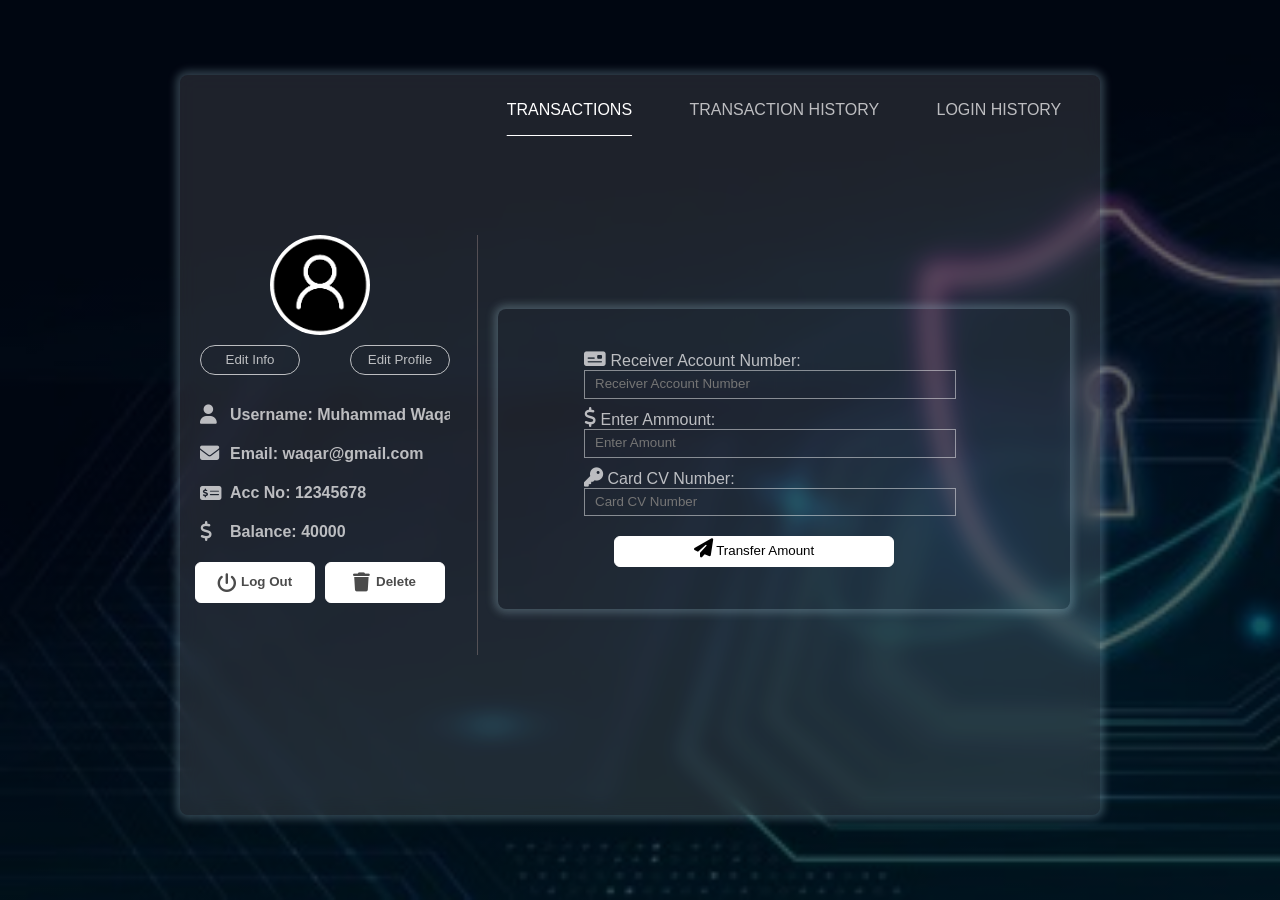
<file: index.html>
<!DOCTYPE html>
<html lang="en">
  <head>
    <meta charset="UTF-8" />
    <meta name="viewport" content="width=device-width, initial-scale=1.0" />

    <link
      rel="stylesheet"
      href="https://cdnjs.cloudflare.com/ajax/libs/font-awesome/6.7.2/css/all.min.css"
      integrity="sha512-Evv84Mr4kqVGRNSgIGL/F/aIDqQb7xQ2vcrdIwxfjThSH8CSR7PBEakCr51Ck+w+/U6swU2Im1vVX0SVk9ABhg=="
      crossorigin="anonymous"
      referrerpolicy="no-referrer"
    />

    <title>Home Page</title>
    <link rel="stylesheet" href="style_home.css" />
  </head>
  <body>
    <main>
      <div class="cont">
        <div class="icons">
          <a href="#" id="burgur">
            <i class="fa-solid fa-bars"></i>
          </a>
          <a href="#"id="close">
            <i class="fa-solid fa-xmark"></i>
          </a>
        </div>
        <div class="hamMenu">
          <div class="content">
            <!-- <button onclick="hideMenu()">Go Back</button> -->
            <ul>
              <li><a id="hamTranLogs" href="#">TRANSACTIONS</a></li>
              <li><a id="hamTranHistory" href="#">TRANSEATION HISTORY</a></li>
              <li><a id="hamLogHistory" href="#">LOGIN HISTORY</a></li>
            </ul>
          </div>
        </div>

        <div class="details">
          <div class="profile">
            <div class="profileImg">
              <div class="img">
                <img id="profImg"  src="./assets/image.png" alt="" />
              </div>
            </div>
            <div class="btn">
              <button id="editInfoBtn">Edit Info</button>
              <button id="editProfBtn">Edit Profile</button>
            </div>

            <div class="wrap">
              <i class="fa-solid fa-user"></i>
              <strong
                >Username:
                <span id="profUserName" class="data"
                  >Muhammad Waqar</span
                ></strong
              >
            </div>

            <div class="wrap">
              <i class="fa-solid fa-envelope"></i>
              <strong
                >Email:
                <span id="profEmail" class="data">waqar@gmail.com</span></strong
              >
            </div>

            <div class="wrap">
              <i class="fa-solid fa-money-check-dollar"></i>
              <strong
                >Acc No:
                <span id="profAccNo" class="data">12345678</span></strong
              >
            </div>

            <div class="wrap">
              <i class="fa-solid fa-dollar-sign"></i>
              <strong
                >Balance:
                <span id="profBalance" class="data">40000</span></strong
              >
            </div>
            <div class="wrap wrapLogOutBtn">
              <button id="logOut">
                <i class="fa-solid fa-power-off"></i>
                <strong>Log Out</strong>
              </button>
              <button id="delAcc">
                <i class="fa-solid fa-trash"></i>
                <strong>Delete</strong>
              </button>
            </div>
          </div>
          <span id="editInfoCross"><i class="fa-solid fa-xmark"></i></span>
          <form action="home.html" class="editInfoData">
            <label>Enter Username: </label>
            <input
              onkeypress="return event.target.value.length < 25"
              type="text"
              id="inputUser"
              placeholder="Enter your New Username"
            />
            <label>Enter Old Password: </label>
            <input
              onkeypress="return event.target.value.length < 12"
              type="password"
              id="inputOldPass"
              placeholder="password"
            />
            <button type="submit">Submit</button>
          </form>
        </div>
        <div class="editProfData">
          <button id="delImg">Delete Image</button>
          <input type="file" accept="image/*" id="userInputPic" />
          <!-- <button id="uploadBtn">Upload Image</button> -->
          <span id="cameraBtn"
            ><i class="fa-solid fa-camera"></i> Open Camera</span
          >

          <video id="video"></video>
          <button id="captureBtn">Capture Photo</button>
          <canvas id="canvas"></canvas>
          <img id="img" alt="" />

          <!-- <button id="camUploadBtn">Upload Image</button> -->
          <button id="userImgBtn">Submit</button>
        </div>
      </div>

      <section>
        <header>
          <a id="log" href="#">TRANSACTIONS</a>
          <a id="his" href="#">TRANSACTION HISTORY</a>
          <a id="login" href="#">LOGIN HISTORY</a>
        </header>
        <div class="main">
          <div class="card">
            <form class="tranLogs">
              <div class="tranWrap">
                <span>
                  <i class="fa-solid fa-money-check"></i>
                  <label for="num">Receiver Account Number: </label>
                </span>
                <input
                  onkeypress="return event.target.value.length < 16"
                  id="num"
                  name="numb"
                  type="number"
                  placeholder="Receiver Account Number"
                  required
                />
              </div>

              <div class="tranWrap">
                <span>
                  <i class="fa-solid fa-dollar-sign"></i>
                  <label for="amount">Enter Ammount: </label>
                </span>
                <input
                  onkeypress="return event.target.value.length < 3"
                  id="amount"
                  type="number"
                  placeholder="Enter Amount"
                  required
                />
              </div>

              <div class="tranWrap">
                <span>
                  <i class="fa-solid fa-key"></i>
                  <label for="cv">Card CV Number: </label>
                </span>
                <input
                  onkeypress="return event.target.value.length < 3"
                  id="cv"
                  type="number"
                  placeholder="Card CV Number"
                  required
                />
              </div>

              <button id="tranLogs">
                <span><i class="fa-solid fa-paper-plane"></i></span>
                Transfer Amount
              </button>

              <div class="links"></div>

              
            </form>

            <div class="tranHistory">
              <table id="tranTable">
                <thead>
                    <input type="search" placeholder="Search Table Data" id="tranTableSrch">
                  <tr>
                    <th>
                      <input type="checkbox" id="chkRec" class="tranCheck" checked/>
                      <label for="chkRec">Receivers Account</label>
                    </th>
                  
                    <th>
                      <input type="checkbox" id="chkBal" class="tranCheck" checked/>
                      <label for="chkBal">Transaction</label>
                    </th>
                    <th>
                      <input type="checkbox" id="chkCv" class="tranCheck" checked/>
                      <label for="chkCv">CVV</label>
                    </th>
                    <th>
                      <input type="checkbox" id="chkDate" class="tranCheck" checked/>
                      <label for="chkDate">Date</label>
                    </th>
                  </tr>
                </thead>

                <tbody class="tranTablebody"></tbody>
              </table>
            </div>

            <div class="loginHistory">
              <table id="loginTable">
                <thead>
                  <input type="search" placeholder="Search Table Data" id="loginTableSrch">
                  <tr>
                    <th>
                      <input type="checkbox"  id="logProfImg" checked>
                      <label for="logProfImg">Profile Image</label>
                    </th>
                    <th>
                      <input type="checkbox"  id="logDate" checked>
                      <label for="logDate">Date</label>
                    </th>
                    <th>
                      <input type="checkbox"  id="logEmail" checked>
                      <label for="logEmail">Email</label>
                    </th>
                    <th>
                      <input type="checkbox"  id="logAccNo" checked>
                      <label for="logAccNo">Account No</label>
                    </th>
                    <th>
                      <input type="checkbox"  id="logBrows" checked>
                      <label for="logBrows">Browser Details</label>
                    </th>
                  </tr>




                  <!-- <input type="checkbox" name="chkValRec" id="chkLogRec" checked />
                  <label for="c1">Profile Image</label>
                  <th id="c1">Profile Image</th>

                  <input type="checkbox" name="chkValRec" id="chkLogDate" checked />
                  <label for="c2">Date</label>
                  <th id="c2">Date</th>

                  <input type="checkbox" name="chkValRec" id="chkLogEmail" checked />
                  <label for="c3">Email</label>
                  <th id="c3">Email</th>

                  <input type="checkbox" name="chkValRec" id="chkLogAccNo" checked />
                  <label for="c4">Account No</label>
                  <th id="c4">Account No</th>

                  <input type="checkbox" name="chkValRec" id="chkLogBrows" checked />
                  <input id="srchLogBrows" type="search" placeholder="Browser Details" disabled />
                  <th id="c5">Browser Details</th> -->
                </thead>

                <tbody class="loginTablebody"></tbody>
              </table>
            </div>

            
            
          </div>
        </div>
      </section>
    </main>
    <div class="tranSuccessful">
      <div class="banner">
        <img src="./assets/image.png" id="succImg" alt="" />
        <span>
          <i class="fa-solid fa-xmark" id="xMark"></i>
        </span>
        <h2>
          <img src="./assets/check.png" alt="" /> Transaction
          Successful
        </h2>
      </div>
      <div class="tranSuccDet">
        <div class="gap"></div>
        <div class="d1" id="succDet1">
          <strong>Reciever Account:</strong>
          <p id="cardPara1">012345</p>
        </div>
        <div class="d1" id="succDet2">
          <strong>Date:</strong>
          <p id="cardPara2">12345</p>
        </div>
        <div class="d1" id="succDet3">
          <strong>Ammount:</strong>
          <p id="cardPara3">12345</p>
        </div>
        <div class="d1" id="succDet4">
          <strong>Current Balance: </strong>
          <p id="cardPara4">12345</p>
        </div>
      </div>

    </div>
    <div class="delConfirm">
      <span>
        <i id="delConCross" class="fa-solid fa-xmark"></i>
      </span>
      <h2>Are you sure you want to Delete your account</h2>
      <div class="btns">
        <button id="crossYes">Yes</button>
        <button id="crossNo">No</button>
      </div>
    </div>
    <script src="homePageStyle.js"></script>
  </body>
</html>
</file>
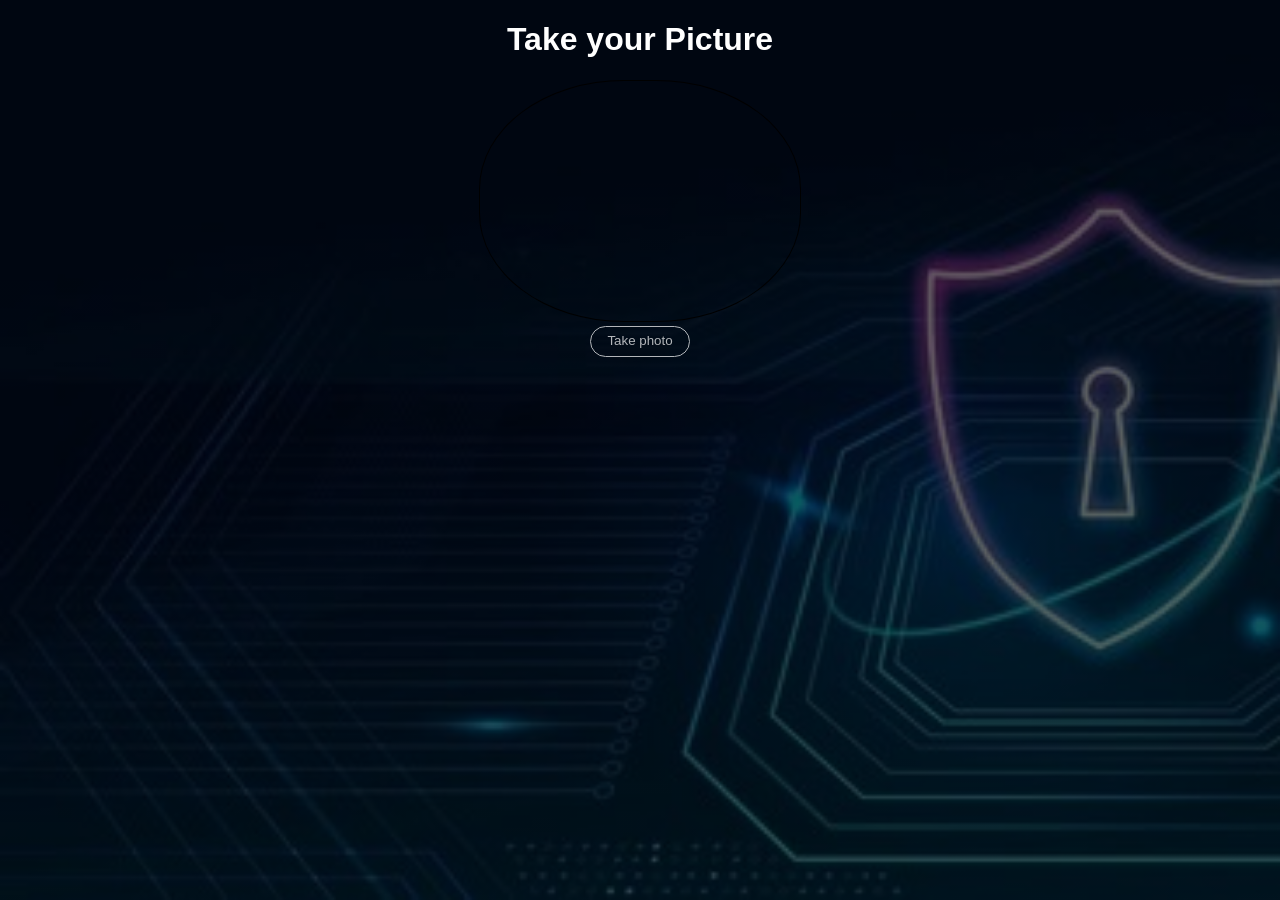
<file: camera.html>
<!doctype html>

<head>
    <style>
        * {
            font-family: "Segoe UI", Tahoma, Geneva, Verdana, sans-serif;
            background: linear-gradient(90deg, #0000009f, #0000009f),
                url("./assets/bgImg.jpg");
            background-repeat: no-repeat;
            background-attachment: fixed;
            background-size: cover;
        }

        h1 {
            color: white;
        }

        #video {
            border: 1px solid black;
            width: 320px;
            height: 240px;
            border-radius: 45%;
        }

        #photo {
            border: 1px solid black;
            width: 320px;
            height: 240px;
            display: none;
        }

        #canvas {
            display: none;
        }

        .camera {
            width: 340px;
            display: inline-block;
        }

        .output {
            width: 340px;
            display: inline-block;
        }

        .contentarea {
            font-size: 16px;
            font-family: Arial;
            text-align: center;
        }

        button {
            border: 1px solid white;
            border-radius: 20px;
            width: 100px;
            line-height: 2;
            cursor: pointer;
            color: white;
            background: transparent;
            opacity: 0.7;
            transition: all 0.3s ease;
        }

        button:hover {
            opacity: 1;
        }

        #retakePic {
            margin: auto;
            display: none;
        }

        #submitBtn {
            margin: 10px auto;
            display: none;
        }
    </style>
    <title>Camera access</title>
</head>

<body>
    <div class="contentarea">
        <h1>
            Take your Picture
        </h1>
        <div class="camera">
            <video id="video">Video stream not available.</video>
        </div>
        <div><button id="startbutton">Take photo</button></div>
        <canvas id="canvas"></canvas>
        <div class="output">
            <img id="photo" alt="capture picture.">
        </div>
        <div>
            <button id="retakePic">Retake Photo</button>
            <button id="submitBtn" type="submit">Submit</button>
        </div>
    </div>

    <script>
        const userData = JSON.parse(localStorage.getItem('userData'));
        const index = localStorage.getItem('index');


        if (!userData[index].loginCheck) {
            window.location.href = "login.html";
        }
        if(!userData[index].cameraCheck) {
            window.location.href = "home.html"
        }
        // else if (!userData[index].cameraCheck) {
        //     window.location.href = "home.html";
        // } else {
        //     window.location.href = "home.html";
        // }

        (function () {

            var width = 320; // We will scale the photo width to this
            var height = 0; // This will be computed based on the input stream

            var streaming = false;

            var video = null;
            var canvas = null;
            var photo = null;
            var startbutton = null;

            function startup() {
                video = document.getElementById('video');
                canvas = document.getElementById('canvas');
                photo = document.getElementById('photo');
                startbutton = document.getElementById('startbutton');
                retakePic = document.getElementById('retakePic')
                submitBtn = document.getElementById('submitBtn')

                navigator.mediaDevices.getUserMedia({
                    video: true,
                    audio: false
                })
                    .then(function (stream) {
                        video.srcObject = stream;
                        video.play();
                    })
                    .catch(function (err) {
                        console.log("An error occurred: " + err);
                    });

                video.addEventListener('canplay', function (ev) {
                    if (!streaming) {
                        height = video.videoHeight / (video.videoWidth / width);

                        if (isNaN(height)) {
                            height = width / (4 / 3);
                        }

                        video.setAttribute('width', width);
                        video.setAttribute('height', height);
                        canvas.setAttribute('width', width);
                        canvas.setAttribute('height', height);
                        streaming = true;
                    }
                }, false);

                startbutton.addEventListener('click', function (ev) {
                    takepicture();
                    video.style.display = 'none';
                    startbutton.style.display = 'none';
                    photo.style.display = 'block';
                    retakePic.style.display = 'block';
                    submitBtn.style.display = 'block';
                    ev.preventDefault();
                }, false);

                retakePic.addEventListener('click', () => {
                    window.location.reload();
                })
                submitBtn.addEventListener('click', () => {
                    userData[index].image = photo.src;
                    localStorage.setItem('userData', JSON.stringify(userData))
                    
                    if (userData[index].image) {
                        window.location.href = "home.html"
                    } else {
                        return;
                    }
                })

                clearphoto();
            }


            function clearphoto() {
                var context = canvas.getContext('2d');
                context.fillStyle = "#AAA";
                context.fillRect(0, 0, canvas.width, canvas.height);

                var data = canvas.toDataURL('image/png');
                photo.setAttribute('src', data);
            }

            function takepicture() {
                var context = canvas.getContext('2d');
                if (width && height) {
                    canvas.width = width;
                    canvas.height = height;
                    context.drawImage(video, 0, 0, width, height);

                    var data = canvas.toDataURL('image/png');
                    photo.setAttribute('src', data);

                } else {
                    clearphoto();
                }
            }
            window.addEventListener('load', startup, false);
        })();
    </script>
</body>

</html>
</file>
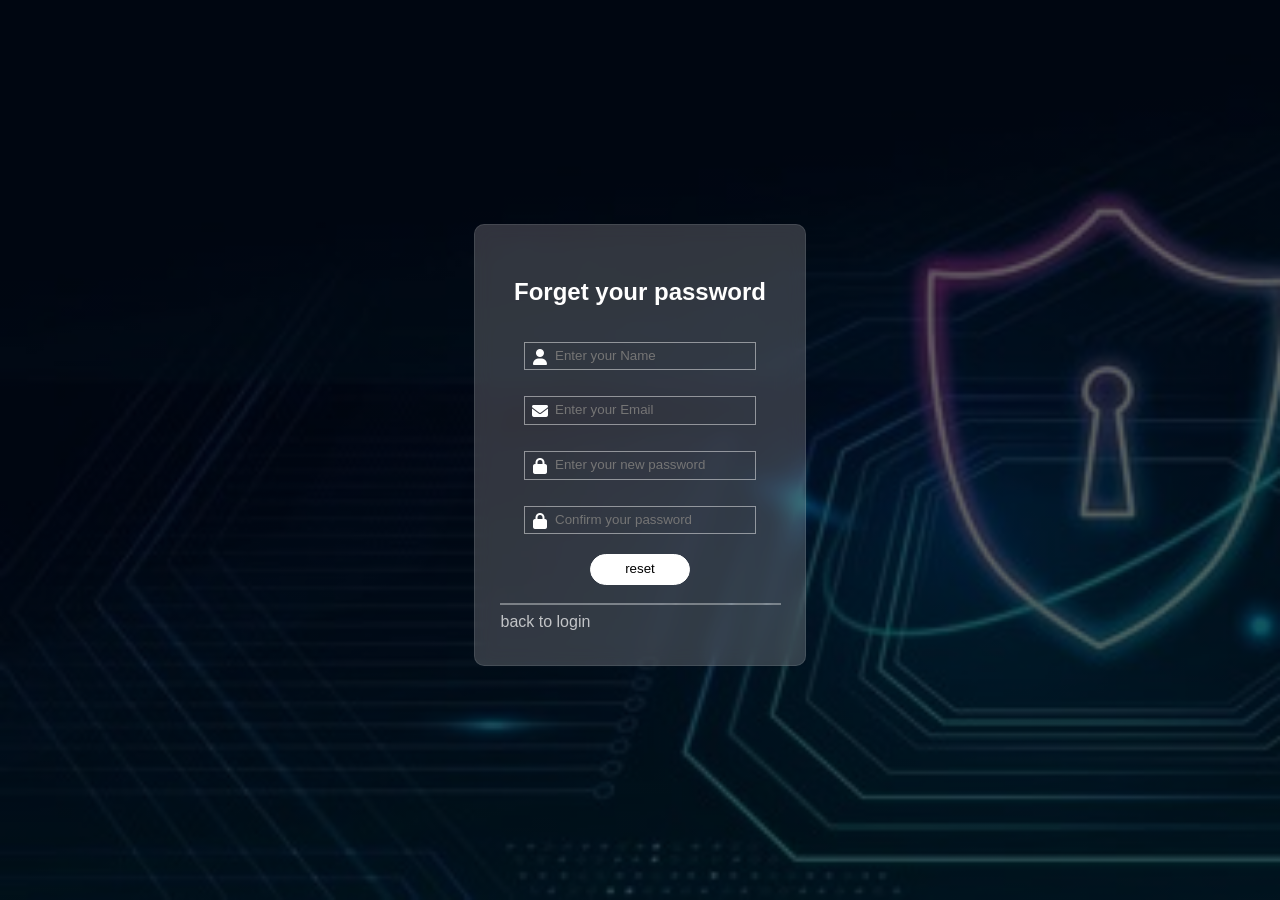
<file: forgetPage.html>
<!DOCTYPE html>
<html lang="en">
<head>
    <meta charset="UTF-8">
    <meta name="viewport" content="width=device-width, initial-scale=1.0">

    <link rel="stylesheet" href="https://cdnjs.cloudflare.com/ajax/libs/font-awesome/6.7.2/css/all.min.css" integrity="sha512-Evv84Mr4kqVGRNSgIGL/F/aIDqQb7xQ2vcrdIwxfjThSH8CSR7PBEakCr51Ck+w+/U6swU2Im1vVX0SVk9ABhg==" crossorigin="anonymous" referrerpolicy="no-referrer" />

    <title>Forget Page</title>
    <link rel="stylesheet" href="style_forget.css">
</head>
<body>
    <div class="container">
        
        <h2>Forget your password</h2>

            <form action="" class="info">
                <i class="fa-solid fa-user"></i>
                <input onkeypress="return event.target.value.length < 25" type="text" placeholder="Enter your Name" name="name" required>
                
                <i class="fa-solid fa-envelope"></i>
                <input onkeypress="return event.target.value.length < 25" type="email" placeholder="Enter your Email" name="email" required>
                
                <i class="fa-solid fa-lock"></i>
                <input onkeypress="return event.target.value.length < 12" type="password" placeholder="Enter your new password" name="password" required>
                
                <i class="fa-solid fa-lock"></i>
                <input id="conPass" onkeypress="return event.target.value.length < 12" type="password" placeholder="Confirm your password" name="confirmPass" required>
                
                <button type="submit">reset</button>
            </form>
        
        <hr>
        <div class="links">

            <a href="./loginPage.html">back to login</a>
        </div>

    </div>
    <script src="forgetPage.js"></script>
</body>
</html>
</file>
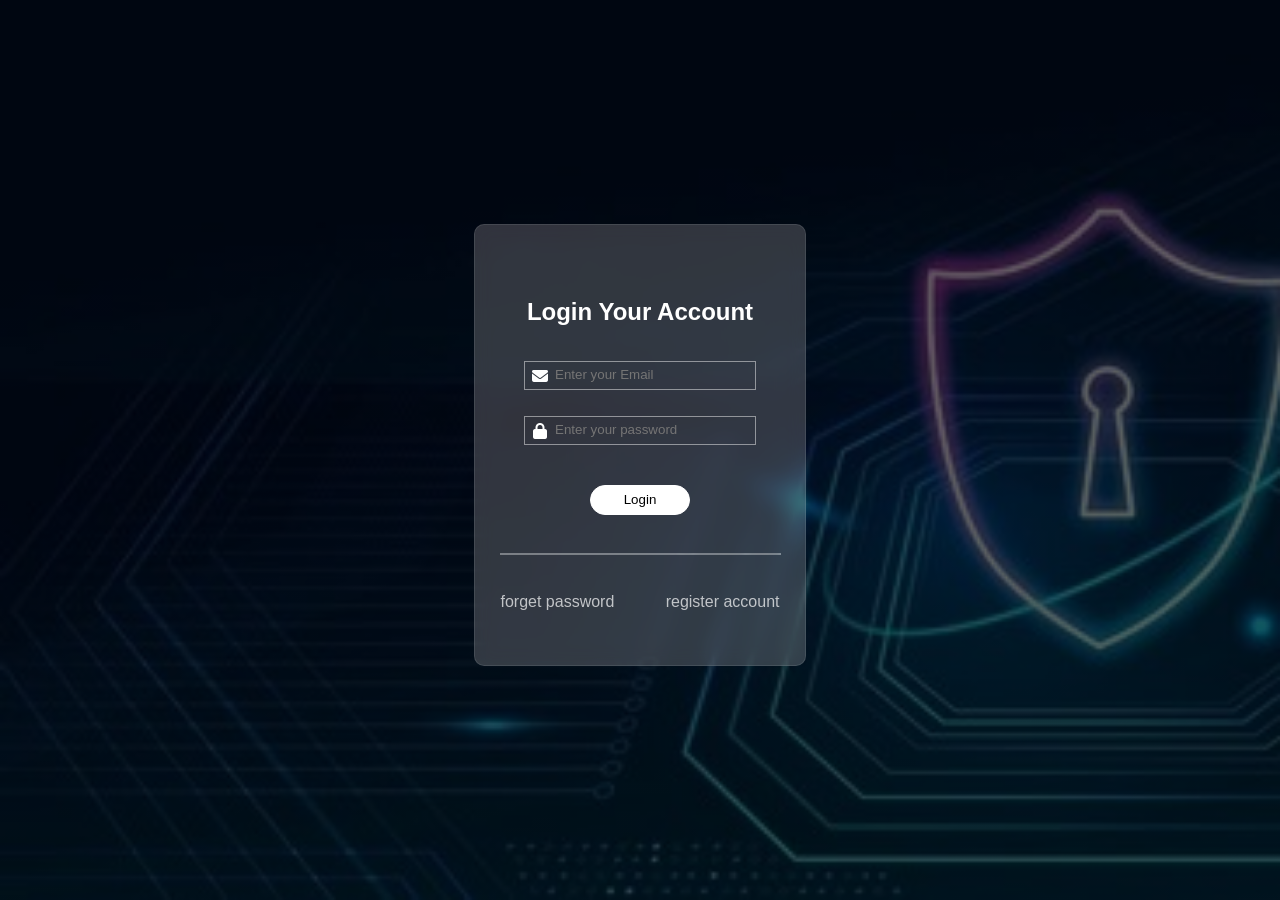
<file: loginPage.html>
<!DOCTYPE html>
<html lang="en">
<head>
    <meta charset="UTF-8">
    <meta name="viewport" content="width=device-width, initial-scale=1.0">

    <link rel="stylesheet" href="https://cdnjs.cloudflare.com/ajax/libs/font-awesome/6.7.2/css/all.min.css" integrity="sha512-Evv84Mr4kqVGRNSgIGL/F/aIDqQb7xQ2vcrdIwxfjThSH8CSR7PBEakCr51Ck+w+/U6swU2Im1vVX0SVk9ABhg==" crossorigin="anonymous" referrerpolicy="no-referrer" />

    <title>Login Page</title>
    <link rel="stylesheet" href="style_login.css">
</head>
<body>
    <div class="container">
        
        <h2>Login Your Account</h2>

        <form action="#" class="info">
            <i class="fa-solid fa-envelope"></i>
            <input onkeypress="return event.target.value.length < 25" type="email" placeholder="Enter your Email" name="email" required>
            <i class="fa-solid fa-lock"></i>
            <input onkeypress="return event.target.value.length < 12" type="password" placeholder="Enter your password" name="password" required>
            <button type="submit">Login</button>
        </form>
        <hr>
        <div class="links">

            <a href="./forgetPage.html">forget password</a>
            <a href="./register.html">register account</a>
        </div>

    </div>
    <script src="loginPage.js"></script>
</body>
</html>
</file>
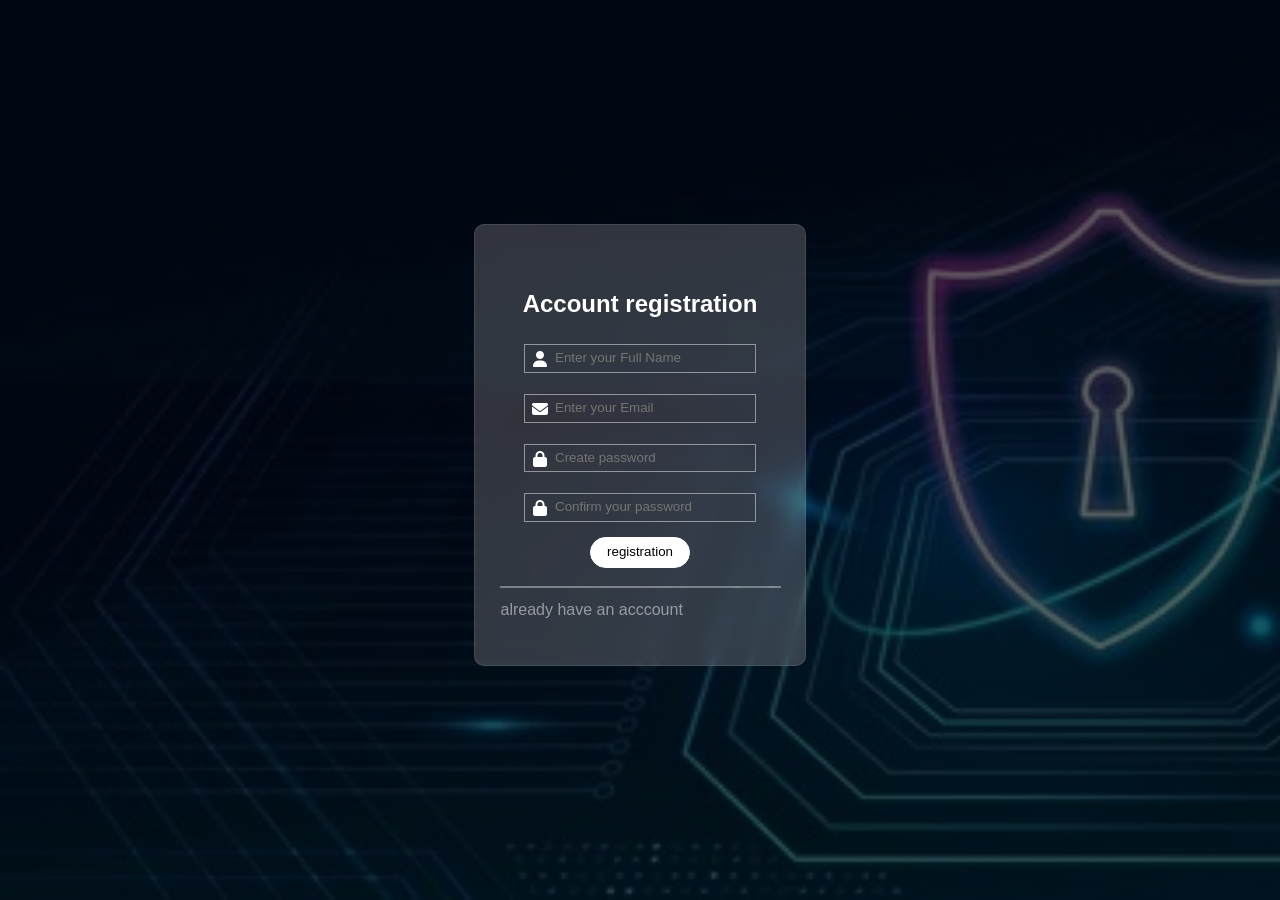
<file: register.html>
<!DOCTYPE html>
<html lang="en">
<head>
    <meta charset="UTF-8">
    <meta name="viewport" content="width=device-width, initial-scale=1.0">

    <link rel="stylesheet" href="https://cdnjs.cloudflare.com/ajax/libs/font-awesome/6.7.2/css/all.min.css" integrity="sha512-Evv84Mr4kqVGRNSgIGL/F/aIDqQb7xQ2vcrdIwxfjThSH8CSR7PBEakCr51Ck+w+/U6swU2Im1vVX0SVk9ABhg==" crossorigin="anonymous" referrerpolicy="no-referrer" />

    <title>registration Page</title>
    <link rel="stylesheet" href="style_register.css">
</head>
<body>
    <div class="container">
        
        <h2>Account registration</h2>

        <form action="loginPage.html" class="info">

            <i class="fa-solid fa-user"></i>
            <input onkeypress="return event.target.value.length < 25" type="text"  placeholder="Enter your Full Name" name="fName" required>

            <i class="fa-solid fa-envelope"></i>
            <input onkeypress="return event.target.value.length < 25" type="email" placeholder="Enter your Email" name="email" required>

            <i class="fa-solid fa-lock"></i>
            <input  onkeypress="return event.target.value.length < 12" type="password"  placeholder="Create password" name="password" required>

            <i class="fa-solid fa-lock"></i>
            <input  onkeypress="return event.target.value.length < 12" type="password" placeholder="Confirm your password" name="confirmPass" required>

            <button type="submit" >registration</button>
        </form>
        <hr>
        <div class="links">

            <a href="./loginPage.html">already have an acccount</a>
        </div>

    </div>
    <script src="registerPage.js"></script>
</body>
</html>
</file>
<file: style_home.css>
* {
  /* background-image: linear-gradient(to left bottom, #002a2e, #00282f, #00262f, #00232f, #01212e); */
  font-family: "Segoe UI", Tahoma, Geneva, Verdana, sans-serif;
  background: linear-gradient(90deg, #0000009f, #0000009f),
    url("./assets/bgImg.jpg");
  background-repeat: no-repeat;
  background-attachment: fixed;
  background-size: cover;
}
body {
  height: 97vh;
  display: flex;
  justify-content: center;
  align-items: center;
  box-sizing: border-box;

}
main {
  width: 900px;
  height: 80vh;
  display: flex;
  align-items: center;

  backdrop-filter: blur(10px);
  background: rgba(243, 232, 232, 0.123);
  box-shadow: 0px 0px 8px 4px rgba(164, 202, 216, 0.3);
  border-radius: 8px;
  padding: 10px;
}
.cont {
  width: 400px;
  height: 420px;
  padding: 0 15px 0 0;
  background: transparent;

  display: flex;
  flex-direction: column;
  /* justify-content: center; */
  border-right: 1px solid rgba(122, 112, 112, 0.582);
}

.hamMenu {
  width: 290px;
  height: 97%;
  box-sizing: border-box;
  background: transparent;
  display: flex;
  flex-direction: column;
  display: none;
}
.icons {
  display: none;
}
#burgur {
  background: transparent;
  color: white;
  /* display: none; */
}
#burgur,
i {
  font-size: 1.2rem;
  background: transparent;
}
#close {
  /* display: none; */
  background: transparent;
  i {
    background: transparent;
    color: white;
  }
}
.content {
  width: 100%;
  box-sizing: border-box;
  background: transparent;
}
.content ul {
  background: transparent;
  padding: 0;
  li {
    background: transparent;
    list-style-type: none;
    padding: 0 0 0 20px;
    border: 1px solid #8080809f;
    line-height: 2;
    a {
      color: white;
      background: transparent;
      opacity: 0.7;
      text-decoration: none;
    }
  }
}
#log {
  text-decoration-line: underline;
  text-underline-offset: 20px;
  opacity: 1;
}
.details {
  background: transparent;
  width: 100%;
  height: 100%;

  overflow: hidden;
  white-space: nowrap;
  text-overflow: ellipsis;
}
.profile {
  width: 260px;
  display: flex;
  flex-direction: column;
  justify-content: center;
  align-items: flex-start;
  color: white;
  background: transparent;
  margin-bottom: 30px;


  overflow: hidden;
  white-space: nowrap;
  text-overflow: ellipsis;
  /* border: 1px solid red; */
  /* padding: 20px; */
}
.profile h2 {
  text-align: center;
  color: white;
  width: 310px;
  background: transparent;
}
.profile .profileImg {
  width: 100%;
  display: flex;
  flex-direction: column;
  justify-content: center;
  align-items: center;
  background: transparent;
  cursor: default;
}
.profile .btn {
  width: 100%;
  background: transparent;
  display: flex;
  flex-direction: row;
  justify-content: space-between;
  margin-bottom: 20px;
}
.profile .btn button {
  border: 1px solid white;
  border-radius: 20px;
  width: 100px;
  line-height: 2;
  cursor: pointer;
  color: white;
  background: transparent;
  opacity: 0.7;
  transition: all 0.3s ease;
  margin-left: 10px;
}
.profile .btn button:hover {
  opacity: 1;
}

.editInfoData {
  display: none;
  background: transparent;
  }
  .editInfoData label {
    background: transparent;
    color: white;
    line-height: 2;
  }
  .editInfoData input {
    display: flex;
    flex-direction: column;
    justify-content: center;
    color: white;

    width: 100%;
    height: 30px;
    background: transparent;
    
  }

.editProfData {
  display: none;
  background: transparent;
  /* border: 1px solid red; */
  width: 100%;
  height: 100%;

}

.editProfData input[type="file"]::file-selector-button {
  border-radius: 4px;
  padding: 0 16px;
  margin: 0 0 0 10px;
  height: 40px;
  cursor: pointer;
  background-color: white;
  border: 1px solid rgba(0, 0, 0, 0.16);
  box-shadow: 0px 1px 0px rgba(0, 0, 0, 0.05);
  margin-right: 16px;
  transition: background-color 200ms;
}

.editProfData input[type="file"]::file-selector-button:hover {
  background-color: #f3f4f6;
}

.editProfData input[type="file"]::file-selector-button:active {
  background-color: #e5e7eb;
}

.editProfData input {
  background: transparent;
  color: white;
  padding: 0;
  margin: 0;
}
.editProfData span {
  display: block;
  color: white;
  display: flex;
  align-items: center;
  margin: 20px 0 10px 0;
  padding: 10px;
  box-sizing: border-box;
  background: transparent;
  transition: all 0.5s ease;
}
.editProfData span:hover {
  border: 1px solid white;
}
.editProfData span i {
  font-size: 2rem;
  color: white;
  padding: 0 20px 0 0;
}

.editProfData video {
  width: 100%;
  display: none;
}
.editProfData canvas {
  width: 100%;
  height: 200px;
  display: none;
}
.editProfData img {
  width: 100%;
  height: 200px;
  display: none;
}
.editProfData #captureBtn {
  display: none;
}
#userInputPic {
  margin-top: 60px;
  padding: 0;
}
.editProfData span  {
  box-sizing: border-box;
  cursor: pointer;
}
#userImgBtn {
  margin: 100px 0 0 50px;
}


.tranSuccessful {
  background: rgb(236, 236, 236);
  width: 500px;
  height: 300px;
  /* border-radius: 5px; */
  border-top: 1px ;
  box-shadow: 0 0 10px 5px #3e3d41;
  
  position: absolute;
  top: 25%;
  left: 30%;
  display: none;
} 
.tranSuccessful .banner {
  height: 70px;
  background:#212833;
  background-image: linear-gradient(to right, rgb(6, 33, 73),  rgba(255,0,0,0));
  
  span {
    position: relative;
    display: inline-block;
    cursor: pointer;
    top: -75px;
    left: 370px;
    background: transparent;
    width: 20px;
    height: 20px;
    /* border: 1px solid red; */
    z-index: 3;
  }

   i{
    font-size: 1.5rem;
    color: white;
    /* border: 1px solid blue; */
    box-sizing: border-box;
    /* z-index: 2; */
    /* padding: 0 20px 0 0px; */
    /* margin-bottom: 10px; */
    /* position: relative; */
  }
  i:hover {   
    transition: all 0.3s ease;
    box-shadow: 0 0 5px 1px #3e3d41;
    /* transform: scale(1.1); */
    cursor: pointer;
  }
  img {
    width: 100px;
    height: 100px;
    border-radius: 50%;
    position: relative;
    top: 20px;
    left: 20px;
    background: transparent;
  }
  h2 {
    background: transparent;
    color: white;
    position: relative;
    top: -110px;
    left: 180px;
    z-index: 0;
    img {
      position: relative;
      left: 7px;
      top: 12px;
      display: inline-block;
      width: 45px;
      height: 45px;
    }
  }
}
.tranSuccessful .tranSuccDet {
  /* border: 1px solid red; */
  box-sizing: border-box;
  overflow: hidden;
  height: 230px;
  display: flex;
  align-items: flex-start;
  flex-direction: column;
  background: white;
  padding: 0 0 0 30px;
}
.tranSuccDet .gap {
  padding: 50px 0 0 0;
}
.tranSuccDet .d1 {
  /* border: 1px solid red; */
  background: transparent;
  display: flex;
  align-items: center;
  margin: 7px;
}
strong {
  background: transparent;
  font-family: Verdana, Geneva, Tahoma, sans-serif;
}
.d1 strong {
  background: transparent;
  color: #16253d;
  font-family: Verdana, Geneva, Tahoma, sans-serif;
}
.tranSuccDet .d1 p {
  margin: 3px;
  margin-left: 10px;
  color: black;
  font-family: Verdana, Geneva, Tahoma, sans-serif;
  background: transparent;
}

.profile .img {
  width: 100px;
  height: 100px;
  border-radius: 50%;
}
 .profile .img img {
  width: 100px;
  height: 100px;
  border-radius: 50%;
  cursor: pointer;
 }
.profile .wrap {
  background: transparent;

  display: flex;
  align-items: center;
  /* justify-content: center; */

}
.profile .wrap i {
  width: 20px;
  padding: 10px;
  background: transparent;
  opacity: 0.7;
}
.profile .wrap strong {
  background: transparent;
  opacity: 0.7;
}
.profile .wrap strong .data {
  background: transparent;
  
  overflow: auto;
  white-space: nowrap;
  text-overflow: clip;
}

header {
  height: 50px;
  background: transparent;
  display: flex;
  justify-content: space-around;
  align-items: center;
}
header a {
  text-decoration: none;
  font-size: 1rem;
  margin: 0 10px;
  opacity: 0.7;

  background: transparent;
  color: white;
  border: none;
  transition: all 0.2s ease-in-out;
}
/* header a:focus,a:hover {
  opacity: 1;
  text-decoration-line: underline;
  text-underline-offset: 20px;
} */

section {
  width: 100%;
  height: 100%;
  background: transparent;
}
section .main {
  width: 100%;
  height: 90%;
  background: transparent;
  padding: 20px;
  box-sizing: border-box;

  display: flex;
  justify-content: center;
  align-items: center;
}
.main .card {
  background: transparent;
  width: 100%;
  border-radius: 8px;
  box-shadow: 0px 0px 8px 4px rgba(164, 202, 216, 0.3);
  height: 300px;

  display: flex;
  justify-content: center;
  align-items: center;
}
.tranLogs {
  /* display: none; */
  width: 400px;
  background: transparent;
}

#editInfoCross {
  background: transparent;;
  cursor: pointer;
  display: none;
  i {
    color: white;
    cursor: pointer;
  }
}

.tranLogs .tranWrap {
  background: transparent;
  display: flex;
  flex-direction: column;
  justify-content: space-between;
}
.tranLogs .tranWrap span{
  background: transparent;
}
.tranLogs .tranWrap i {
  background: transparent;
  color: white;
  opacity: 0.7;
  
}
.tranLogs .tranWrap label {
  background: transparent;
  color: white;
  opacity: 0.7;
}
.tranLogs .tranWrap input {
  background: transparent;
  border: 1px solid #f5f5f57e;
  margin: 0 0 10px 0;
  padding: 0 0 0 10px;
  line-height: 2;
  width: 90%;
  color: white;
}
.tranWrap input:focus{
  border: 1px solid white;
  outline: none;
  opacity: 1;
}
.tranWrap input:focus ,input:focus::placeholder, label {
  opacity: 1;
}
 button {
  background: white;
  border: 1px solid white;
  border-radius: 6px;
  width: 70%;
  margin: 10px 0 0 30px;
  line-height: 2;
  cursor: pointer;
  transition: all 0.3s ease;
}
 button span {
  background: transparent;
}
 button:hover {
  background: transparent;
  color: white;
}

.tranHistory {
  background: transparent;
  max-width: 500px;

  max-height: 250px;

  display: none;
  box-sizing: border-box;
  overflow: scroll;
}

.tranHistory table  {
  background: white;
  width: 100%;
  min-width: max-content;
  min-height: max-content;

  /* height: 200px; */
font-family: Arial, Helvetica, sans-serif;

  border-collapse: collapse;
  border-spacing: 0px;
  box-sizing: border-box;
}
input[type="search"] {
  background: white;
  width: 50%;
  border: none;
  outline: none;
  line-height: 2;
  padding: 0 0 0 10px;
}
/* input[type="search"]:focus */
.tranHistory table th {
  background: white;
  position: sticky;
  top: 0px;
  background: #000612;
  text-align: left;
  padding-right: 10px;
  white-space: nowrap;
  text-overflow: clip;
  overflow: auto;
  padding: 10px;
  border-left: 1px solid black;


  label {
    background: transparent;
    color: white;
  }
}
.tranHistory table tbody {
  width: 500px;
}
.tranHistory table tbody td {
  border: 1px solid #000612;
  background: white;
  padding: 10px;
}




.delConfirm {
  display: none;
  background: #212833;
  background-image: linear-gradient(to right, rgb(6, 33, 73),  rgba(255,0,0,0));
  position: absolute;
  top: 0px;
  margin: auto;
  border-radius: 10px;
  z-index: 3666;
  width: 700px;
  height: 200px;
  span {
    display: flex;
    flex-direction: row-reverse;
    background: transparent;
    margin: 13px 17px 0 0;
  }
  i {
    color: white;
    font-size: 1.3rem;
    cursor: pointer;
  }
  h2 {
    color: white;
    padding-left: 30px;
    background: transparent;
  }
  .btns {
    background: transparent;
    display: flex;
    justify-content: center;
  }
  button {
    width: 200px;
  }
}
#logOut:hover, #delAcc:hover {
  background: #f83527;
  color: white;
  border: 1px solid #f83527;
}

.wrapLogOutBtn {
  display: flex;
  align-items: center;
  width: 100%;
  justify-content: flex-start;
  margin: 10px 0 20px 0;
  
}
.wrapLogOutBtn button {
  margin: 0;
  padding: 0;
  display: flex;
  justify-content: flex-start;
  align-items: center;
  
}
#logOut, #delAcc {
  justify-content: flex-start;
  align-items: center;
  margin: 0 5px;
}
#logOut i {
  /* border: 1px solid red; */
  position: relative;  
  left: 10px;
  top: 1px;
  padding-right: 5px;

} 
#delAcc i {
  /* border: 1px solid red; */
  position: relative;  
  left: 15px;

}
.wrapLogOutBtn strong {
    padding-left: 10px;
}


.loginHistory {
  background: transparent;
  width: 100%;
  max-width: 500px;
  height: auto;
  max-height: 250px;
  display: none;
  box-sizing: border-box;
  overflow-x: auto;
  overflow-y: auto;
}
.loginHistory table {
  background: white;
  width: 100%;
  min-width: max-content;
  min-height: max-content;

  /* height: 200px; */
font-family: Arial, Helvetica, sans-serif;

  border-collapse: collapse;
  border-spacing: 0px;
  box-sizing: border-box;
}
.loginHistory table th {
  background: white;
  position: sticky;
  top: 0px;
  background: #000612;
  text-align: left;
  padding-right: 10px;
  white-space: nowrap;
  text-overflow: clip;
  overflow: auto;
  padding: 10px;
  border-left: 1px solid black;


  label {
    background: transparent;
    color: white;
  }
}
.loginHistory table tbody {
  width: 500px;
}
.loginHistory table tbody td {
  border: 1px solid #000612;
  background: white;
  padding: 10px;
  text-align: center;
}
#loginTable #c1 {
  padding: 0px;
  width: 60px; 
  height: 60px; 
}
#logTablePic {
  width: 55px; 
  height: 55px; 
  border-radius: 50%;
}










@media (min-width: 426px) and (max-width: 1023px) {
  body {
    display: flex;
    justify-content: center;
    align-items: center;
  }
  header {
    display: none;
  }
  main {
    width: 290px;
  }
  .cont {
    border: none;
  }
  #burgur {
    display: block;
  }
  section {
    display: none;
  }
  .icons {
    display: flex;
    flex-direction: row;
    justify-content: space-between;
    align-items: center;
    background: transparent;
  }

  .tranLogs {
    width: 290px;
  }
  .tranHistory {
    width: 290px;
    padding: 0;
  }
  .loginHistory {
    width: 290px;
    padding: 0;
  }
  #video {
    margin: 0 auto;
    width: 272px; 
    height: 204px;
    background: transparent;
  }
  /* #img {
    width: 272px;
    height: 204px;
    border: 2px solid red;
    margin: 0 auto;
  } */
  #captureBtn {
    margin: 20px auto;
    margin-bottom: 0;
  }#userImgBtn {
    position: relative;
    left: 10px;
  }
  #srchTrRec {
    width: 70px;
  }
  #srchTrBal {
    width: 67px;
  }
  #srchTrCv {
    width: 46px;
  }
  #srchTrDt {
    width: 46px;
  }
  #DataTables_Table_1_filter  { 
    position: relative;
    display: flex;
    left: -60px;
  }
  #srchLogRec, #srchLogDate, #srchLogEmail {
    width: 83px;
  }
  #srchLogAccNo, #srchLogBrows {
    width: 131px;
  }
  .tranSuccessful {
    position: absolute;
    top: 50px;
    left: 360px;
    width: 300px;
    display: none;
  }
  .tranSuccessful .banner h2 {
    background: transparent;
    color: white;
    font-size: 0.8rem;
    margin: 0;
    padding: 0;

    position: absolute;
    display: inline-block;
    top: 20px;
    left: 120px;
  }
  .tranSuccessful .banner h2 img{
    width: 40px;
    height: 40px;
    position: relative; 
    top: 14px;
  }
  .tranSuccessful .banner span {
    position: relative;
    display: inline-block;
    cursor: pointer;
    top: -75px;
    left: 170px;
    background: transparent;
    width: 20px;
    height: 20px;
    z-index: 3;
  }
  .tranSuccessful .tranSuccDet {
    height: 370px;
    display: flex;
    align-items: flex-start;
    flex-direction: column;
    background: white;
  }
  .delConfirm {
    width: 300px;
    margin: auto;
  }
  .delConfirm .btns #crossYes{
    display: flex;
    justify-content: center;
    align-items: center;
  }
}
@media(min-width: 0px) and (max-width: 425px) {
  body {
    display: flex;
    justify-content: center;
    align-items: center;
  }
  header {
    display: none;
  }
  main {
    display: flex;
    align-items: flex-start;
    width: 100%;
    height: 100%;
  }
  .cont {
    border: none;
  }
  .profile {
    width: 100%;
  }
  .icons {
    display: block;
    background: transparent;
  }
  main .main {
    display: none;
  }
  section {
    display: none;
  }
  .icons {
    display: block;
  }
  .tranSuccessful {
    display: flex;
    flex-direction: column;
    width: 100%;
    height: 100%;
    position: absolute;
    left: 0px;
    top: 10px;
    display: none;
  }
  .tranSuccessful .banner h2 {
    position: absolute;
    top: 0px;
    left: 130px;
    font-size: 1.3rem;
  }
  .banner span #xMark {
    position: absolute;
    top: 3px;
    left: -100px;
  }
  .tranSuccessful .tranSuccDet {
    height: 100%;
  }
  .delConfirm {
    width: 100%;
  }
}
</file>
<file: style_forget.css>
* {
    /* background-image: linear-gradient(to left bottom, #002a2e, #00282f, #00262f, #00232f, #01212e); */
    font-family: 'Segoe UI', Tahoma, Geneva, Verdana, sans-serif;
    background: linear-gradient(90deg,#0000009f, #0000009f),  url('./assets/bgImg.jpg');
    background-repeat: no-repeat;
    background-attachment: fixed;
    background-size: cover;
}
body {
    height: 97vh;
    display: flex;
    justify-content: center;
    align-items: center;
}
.container{ 
    width: 310px;
    height: 420px;

    backdrop-filter: blur(10px);
    background: rgba(243, 232, 232, 0.2); 
    border-radius: 10px; 
    border: 1px solid rgba(237, 255, 252, 0.1); 
    /* box-shadow: 0px 0px 8px 4px rgba(164, 202, 216, 0.3); */
    padding: 10px; 
    
    display: flex;
    flex-direction: column;
    align-items: center;
    justify-content: center;
}
.container h2 {
    color: white;
    background: transparent;
}
.info {
    background: transparent;
    display: flex;
    flex-direction: column;
    justify-content: center;
    align-items: center;
}
.info i {
    color: white;
    background: transparent;
    position: relative;
    top: 23px;
    left: -100px;
}
.container .info input {
    background: transparent;
    border: 1px solid #f5f5f57e;
    margin: 0 0 10px 0;
    padding: 0 0 0 30px;
    line-height: 2;
    width: 200px;
    color: white;
}
.info input:focus {
    border: 1px solid white;
    outline: none;
    opacity: 1;
}
.info input:focus ,input:focus::placeholder {
    opacity: 1;
}

.container .info button {
    background: white;
    border: 1px solid white;
    border-radius: 20px;
    width: 100px;
    margin: 10px 0;
    line-height: 2;
    cursor: pointer;
    transition: all 0.3s ease;
}
.container .info button:hover {
    background: transparent;
    color: white;
}
hr {
    width: 90%;
    border: 1px solid #f5f5f57e;
}
.links {
    background: transparent;
    display: flex;
    justify-content: space-between;
    width: 90%;
}
.links a{
    background: transparent;
    color: white;   
    text-decoration: none;
    opacity: 0.7;
    transition: all 0.2s ease;
}
.links a:hover {
    opacity: 1;
}
</file>
<file: style_login.css>
* {
    /* background-image: linear-gradient(to left bottom, #002a2e, #00282f, #00262f, #00232f, #01212e); */
    font-family: 'Segoe UI', Tahoma, Geneva, Verdana, sans-serif;
    background: linear-gradient(90deg,#0000009f, #0000009f),  url('./assets/bgImg.jpg');
    background-repeat: no-repeat;
    background-attachment: fixed;
    background-size: cover;
}
body {
    height: 97vh;
    display: flex;
    justify-content: center;
    align-items: center;
}
.container{ 
    width: 310px;
    height: 420px;

    backdrop-filter: blur(10px);
    background: rgba(243, 232, 232, 0.2); 
    border-radius: 10px; 
    border: 1px solid rgba(237, 255, 252, 0.1); 
    /* box-shadow: 0px 0px 8px 4px rgba(164, 202, 216, 0.3); */
    padding: 10px; 
    
    display: flex;
    flex-direction: column;
    align-items: center;
    justify-content: center;
}
.container h2 {
    color: white;
    background: transparent;
}
.info {
    background: transparent;
    display: flex;
    flex-direction: column;
    justify-content: center;
    align-items: center;
}
.info i {
    color: white;
    background: transparent;
    position: relative;
    top: 23px;
    left: -100px;
}
.container .info input {
    background: transparent;
    border: 1px solid #f5f5f57e;
    margin: 0 0 10px 0;
    padding: 0 0 0 30px;
    line-height: 2;
    width: 200px;
    color: white;
}
.info input:focus {
    border: 1px solid white;
    outline: none;
    opacity: 1;
}
.info input:focus ,input:focus::placeholder {
    opacity: 1;
}

.container .info button {
    background: white;
    border: 1px solid white;
    border-radius: 20px;
    width: 100px;
    margin: 30px 0;
    line-height: 2;
    cursor: pointer;
    transition: all 0.3s ease;
}
.container .info button:hover {
    background: transparent;
    color: white;
}
hr {
    width: 90%;
    border: 1px solid #f5f5f57e;
}
.links {
    background: transparent;
    margin-top: 30px;
    display: flex;
    justify-content: space-between;
    width: 90%;
}
.links a{
    background: transparent;
    color: white;   
    text-decoration: none;
    opacity: 0.7;
    transition: all 0.2s ease;
}
.links a:hover {
    opacity: 1;
}
.loginPic {
    border: 1px solid white;
    opacity: 0.7;
    display: flex;
    justify-items: flex-start;
    align-items: center;
    width: 230px;
    background: transparent;
    margin: 15px 0 0 0;
    cursor: pointer;
    display: none;
    i {
        margin: 0;
        padding: 0;
        left: 0px;
        top: 0px;
        padding: 0 10px;
    }
    p {
        color: white;
        background: transparent;
    }
    transition: all 0.2s ease;
}
.loginPic:hover {
    opacity: 1;
}
#video {
    display: none;
}
#captureBtn {
    display: none;
}
#canvas {
    display: none;
}
.gallery {
    position: relative;
    z-index: 999;
    display: none;
    width: 300px;
    height: 300px;
}
</file>
<file: style_register.css>
* {
    /* background-image: linear-gradient(to left bottom, #002a2e, #00282f, #00262f, #00232f, #01212e); */
    font-family: 'Segoe UI', Tahoma, Geneva, Verdana, sans-serif;
    background: linear-gradient(90deg,#0000009f, #0000009f),  url('./assets/bgImg.jpg');
    background-repeat: no-repeat;
    background-attachment: fixed;
    background-size: cover;
}
body {
    height: 97vh;
    display: flex;
    justify-content: center;
    align-items: center;
}
.container{ 
    width: 310px;
    height: 420px;

    backdrop-filter: blur(10px);
    background: rgba(243, 232, 232, 0.2); 
    border-radius: 10px; 
    border: 1px solid rgba(237, 255, 252, 0.1); 
    /* box-shadow: 0px 0px 8px 4px rgba(164, 202, 216, 0.3); */
    padding: 10px; 
    
    display: flex;
    flex-direction: column;
    align-items: center;
    justify-content: center;
}
.container h2 {
    color: white;
    background: transparent;
    margin: 20px 0 10px 0;
}
.info {
    background: transparent;
    display: flex;
    flex-direction: column;
    justify-content: center;
    align-items: center;
}
.info i {
    color: white;
    position: relative;
    top: 23px;
    left: -100px;
    background: transparent;
}
.container .info input {
    background: transparent;
    border: 1px solid #f5f5f57e;
    margin: 0 0 5px 0;
    padding: 0 0 0 30px;
    line-height: 2;
    width: 200px;
    color: white;
}
.info input:focus {
    border: 1px solid white;
    outline: none;
    opacity: 1;
}
.info input:focus ,input:focus::placeholder {
    opacity: 1;

}
.container .info button {
    background: white;
    border: 1px solid white;
    border-radius: 20px;
    width: 100px;
    margin: 10px 0;
    line-height: 2;
    cursor: pointer;
    transition: all 0.3s ease;
}
.container .info button:hover {
    background: transparent;
    color: white;
}
hr {
    width: 90%;
    border: 1px solid #f5f5f57e;
}
.links {
    background: transparent;
    display: flex;
    justify-content: space-between;
    width: 90%;
    margin-top: 5px;
    opacity: 0.7;
    transition: all 0.2s ease;
}
.links a{
    background: transparent;
    color: white;   
    text-decoration: none;
    opacity: 0.7;
    transition: all 0.2s ease;
}
.links a:hover {
    opacity: 1;
}
</file>
